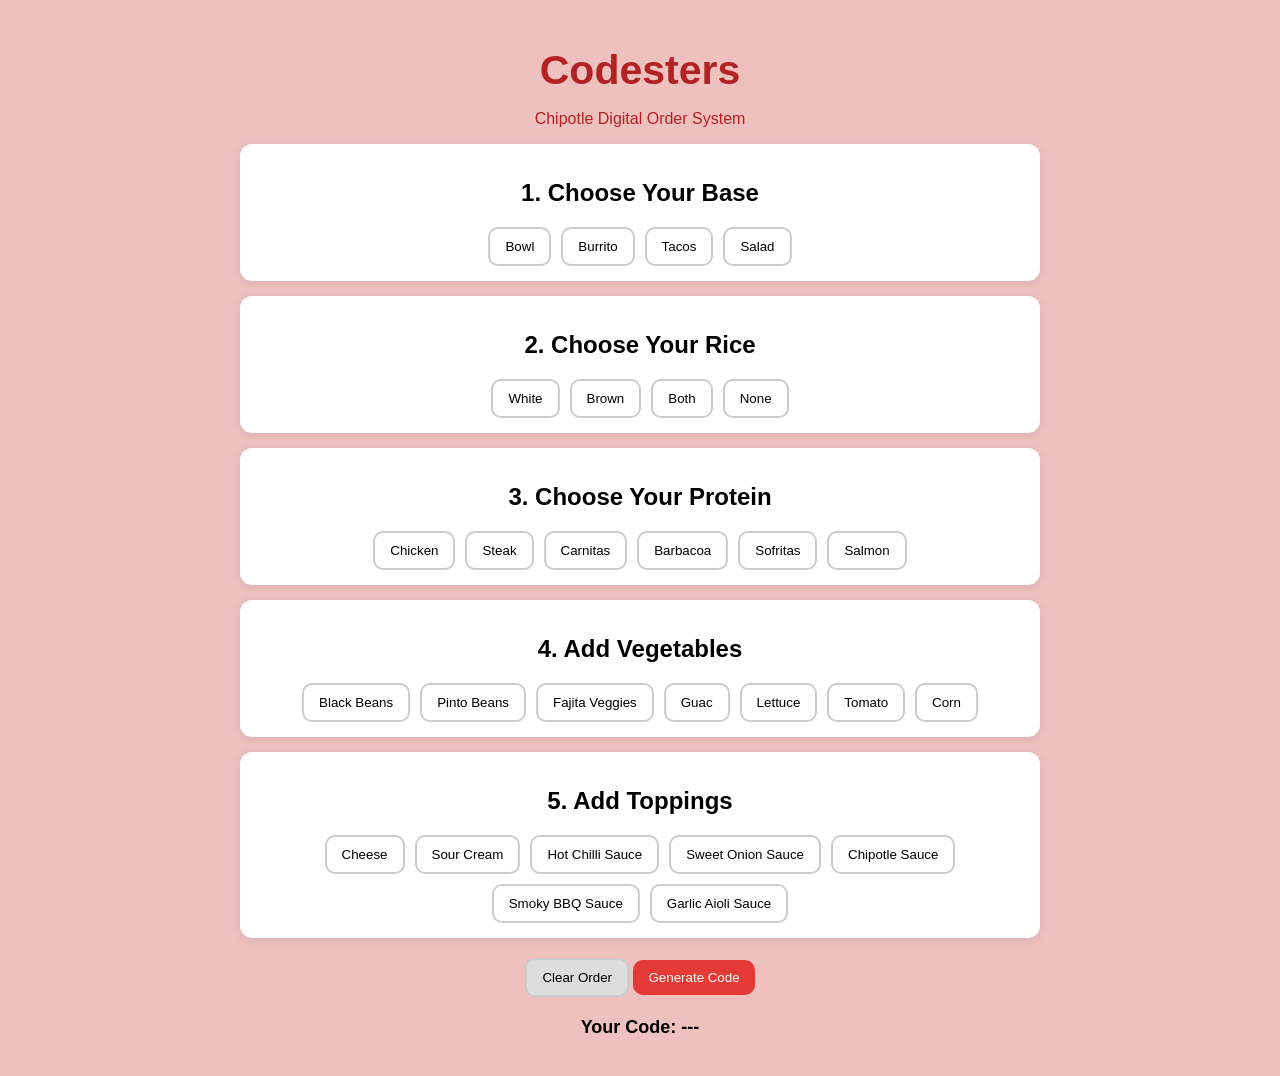
<file: chipotle order/index.html>
<!DOCTYPE html>
<html lang="en">
<head>
  <meta charset="UTF-8">
  <title>Codesters - Chipotle Order System</title>
  <link rel="stylesheet" href="styles.css">
</head>
<body>

  <div class="container">
    <h1>Codesters</h1>
    <p>Chipotle Digital Order System</p>

    <!-- BASE -->
    <div class="section">
      <h2>1. Choose Your Base</h2>
      <div class="options" id="base">
        <button>Bowl</button>
        <button>Burrito</button>
        <button>Tacos</button>
        <button>Salad</button>
      </div>
    </div>

    <!-- RICE -->
    <div class="section">
      <h2>2. Choose Your Rice</h2>
      <div class="options" id="rice">
        <button>White</button>
        <button>Brown</button>
        <button>Both</button>
        <button>None</button>
      </div>
    </div>

    <!-- PROTEIN -->
    <div class="section">
      <h2>3. Choose Your Protein</h2>
      <div class="options" id="protein">
        <button>Chicken</button>
        <button>Steak</button>
        <button>Carnitas</button>
        <button>Barbacoa</button>
        <button>Sofritas</button>
        <button>Salmon</button>
      </div>
    </div>

    <!--  -->
    <div class="section">
      <h2>4. Add Vegetables</h2>
      <div class="options multi" id="veggies">
        <button>Black Beans</button>
        <button>Pinto Beans</button>
        <button>Fajita Veggies</button>
        <button>Guac</button>
        <button>Lettuce</button>
        <button>Tomato</button>
        <button>Corn</button>
      </div>
    </div>

    <!-- TOPPINGS -->
    <div class="section">
      <h2>5. Add Toppings</h2>
      <div class="options multi" id="toppings">
        <button>Cheese</button>
        <button>Sour Cream</button>
        <button>Hot Chilli Sauce</button>
        <button>Sweet Onion Sauce</button>
        <button>Chipotle Sauce</button>
        <button>Smoky BBQ Sauce</button>
        <button>Garlic Aioli Sauce</button>
      </div>
    </div>

    <div class="buttons">
      <button onclick="clearOrder()" class="clear">Clear Order</button>
      <button onclick="generateCode()" class="send">Generate Code</button>
    </div>

    <h3 id="output">Your Code: ---</h3>
  </div>

  <script src="script.js"></script>
</body>
</html>
</file>
<file: chipotle order/styles.css>
body {
  font-family: Arial, sans-serif;
  background-color: rgb(238, 193, 191); 
  text-align: center;
  margin: 0;
}

.container {
  max-width: 800px;
  margin: auto;
  padding: 20px;
}

.container h1{
    font-size: 41px;
    color: #b22222;
    margin-bottom: 10px;
}

.container p {
  color: #b22222;
}

.section {
  background: white;
  padding: 15px;
  margin: 15px 0;
  border-radius: 12px;
  box-shadow: 0 2px 8px rgba(0,0,0,0.1);
}

.options {
  display: flex;
  flex-wrap: wrap;
  gap: 10px;
  justify-content: center;
}

button {
  padding: 10px 15px;
  border: 2px solid #ccc;
  background: white;
  border-radius: 10px;
  cursor: pointer;
  transition: 0.2s;
}

button:hover{
    background:#e53935;
}

button.active {
  background: #e53935;
  color: white;
  border-color: #e53935;
}

.buttons {
  margin-top: 20px;
}

.clear {
  background: #ddd;
}

.send {
  background: #e53935;
  color: white;
  border: none;
}

#output {
  margin-top: 20px;
  font-size: 18px;
}
</file>
